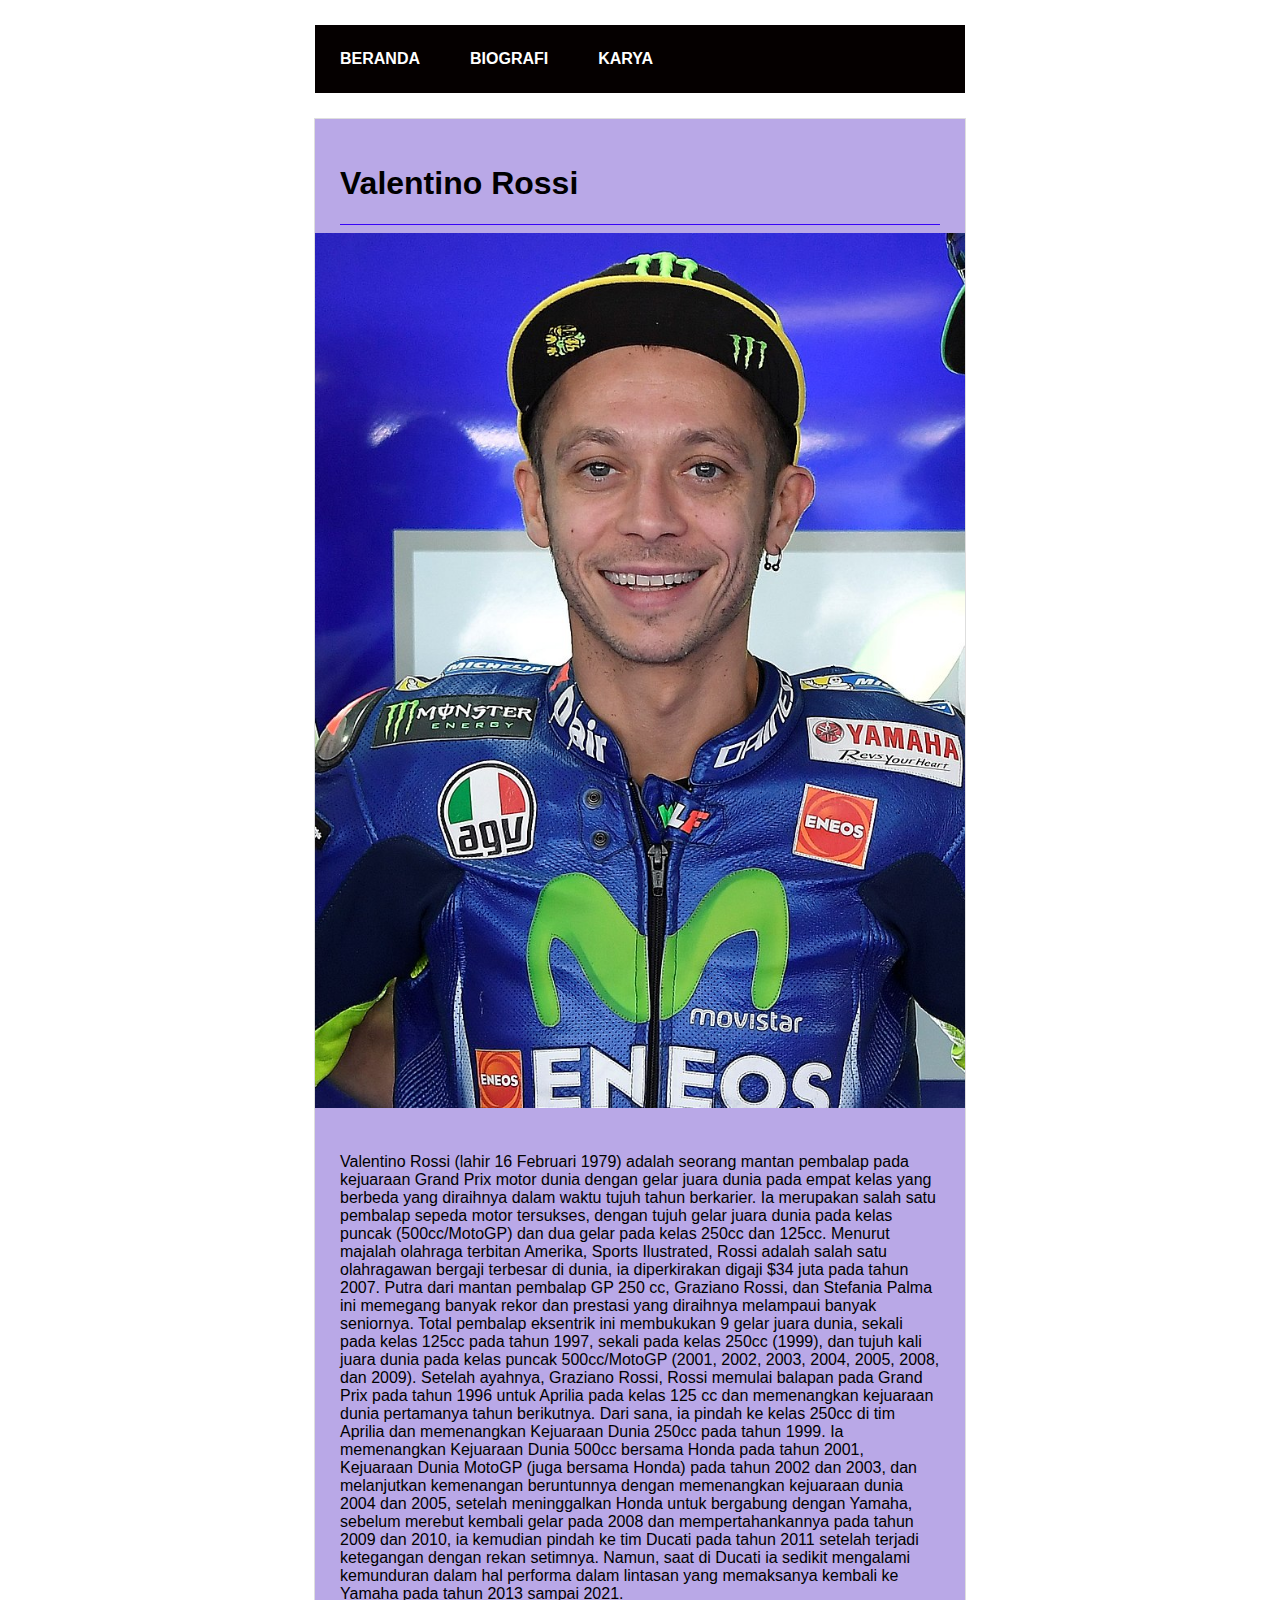
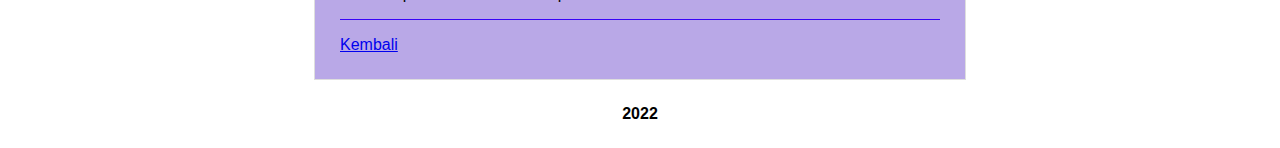
<file: 2.html>
<!DOCTYPE html>
<html>
<head>
	<title>UTS</title>
	<link rel="stylesheet" type="text/css" href="123.CSS">
</head>
<body>

<header>

</header>

<div class="wrap">
	<nav class="menu">
		<ul>
			<li>
				<a href="index.html">Beranda</a>
			</li>
			<li>
				<a href="2.html">Biografi</a>
			</li>
			<li>
				<a href="3.html">karya</a>
			</li>
			</ul>
	</nav>
        <div class="blog">
		<div class="jaw">
		<div class="post">
		</div>
		<h1><b style="color: black;"> Valentino Rossi  </b></h1>
		<hr>
         <img src="Valentino_Rossi_2017 (1).jpg">
		<p>
        Valentino Rossi (lahir 16 Februari 1979) adalah seorang mantan pembalap pada kejuaraan Grand Prix motor dunia dengan gelar juara dunia pada empat kelas yang berbeda yang diraihnya dalam waktu tujuh tahun berkarier. Ia merupakan salah satu pembalap sepeda motor tersukses, dengan tujuh gelar juara dunia pada kelas puncak (500cc/MotoGP) dan dua gelar pada kelas 250cc dan 125cc. Menurut majalah olahraga terbitan Amerika, Sports Ilustrated, Rossi adalah salah satu olahragawan bergaji terbesar di dunia, ia diperkirakan digaji $34 juta pada tahun 2007. Putra dari mantan pembalap GP 250 cc, Graziano Rossi, dan Stefania Palma ini memegang banyak rekor dan prestasi yang diraihnya melampaui banyak seniornya. Total pembalap eksentrik ini membukukan 9 gelar juara dunia, sekali pada kelas 125cc pada tahun 1997, sekali pada kelas 250cc (1999), dan tujuh kali juara dunia pada kelas puncak 500cc/MotoGP (2001, 2002, 2003, 2004, 2005, 2008, dan 2009).

			
		Setelah ayahnya, Graziano Rossi, Rossi memulai balapan pada Grand Prix pada tahun 1996 untuk Aprilia pada kelas 125 cc dan memenangkan kejuaraan dunia pertamanya tahun berikutnya. Dari sana, ia pindah ke kelas 250cc di tim Aprilia dan memenangkan Kejuaraan Dunia 250cc pada tahun 1999. Ia memenangkan Kejuaraan Dunia 500cc bersama Honda pada tahun 2001, Kejuaraan Dunia MotoGP (juga bersama Honda) pada tahun 2002 dan 2003, dan melanjutkan kemenangan beruntunnya dengan memenangkan kejuaraan dunia 2004 dan 2005, setelah meninggalkan Honda untuk bergabung dengan Yamaha, sebelum merebut kembali gelar pada 2008 dan mempertahankannya pada tahun 2009 dan 2010, ia kemudian pindah ke tim Ducati pada tahun 2011 setelah terjadi ketegangan dengan rekan setimnya. Namun, saat di Ducati ia sedikit mengalami kemunduran dalam hal performa dalam lintasan yang memaksanya kembali ke Yamaha pada tahun 2013 sampai 2021.
        <hr>
		</p>
        <a href="Home.html" class="jawa">Kembali</a>
		</div>
        </div>

		<footer><b>2022</b></footer>
		
    </body>
</html>
</file>
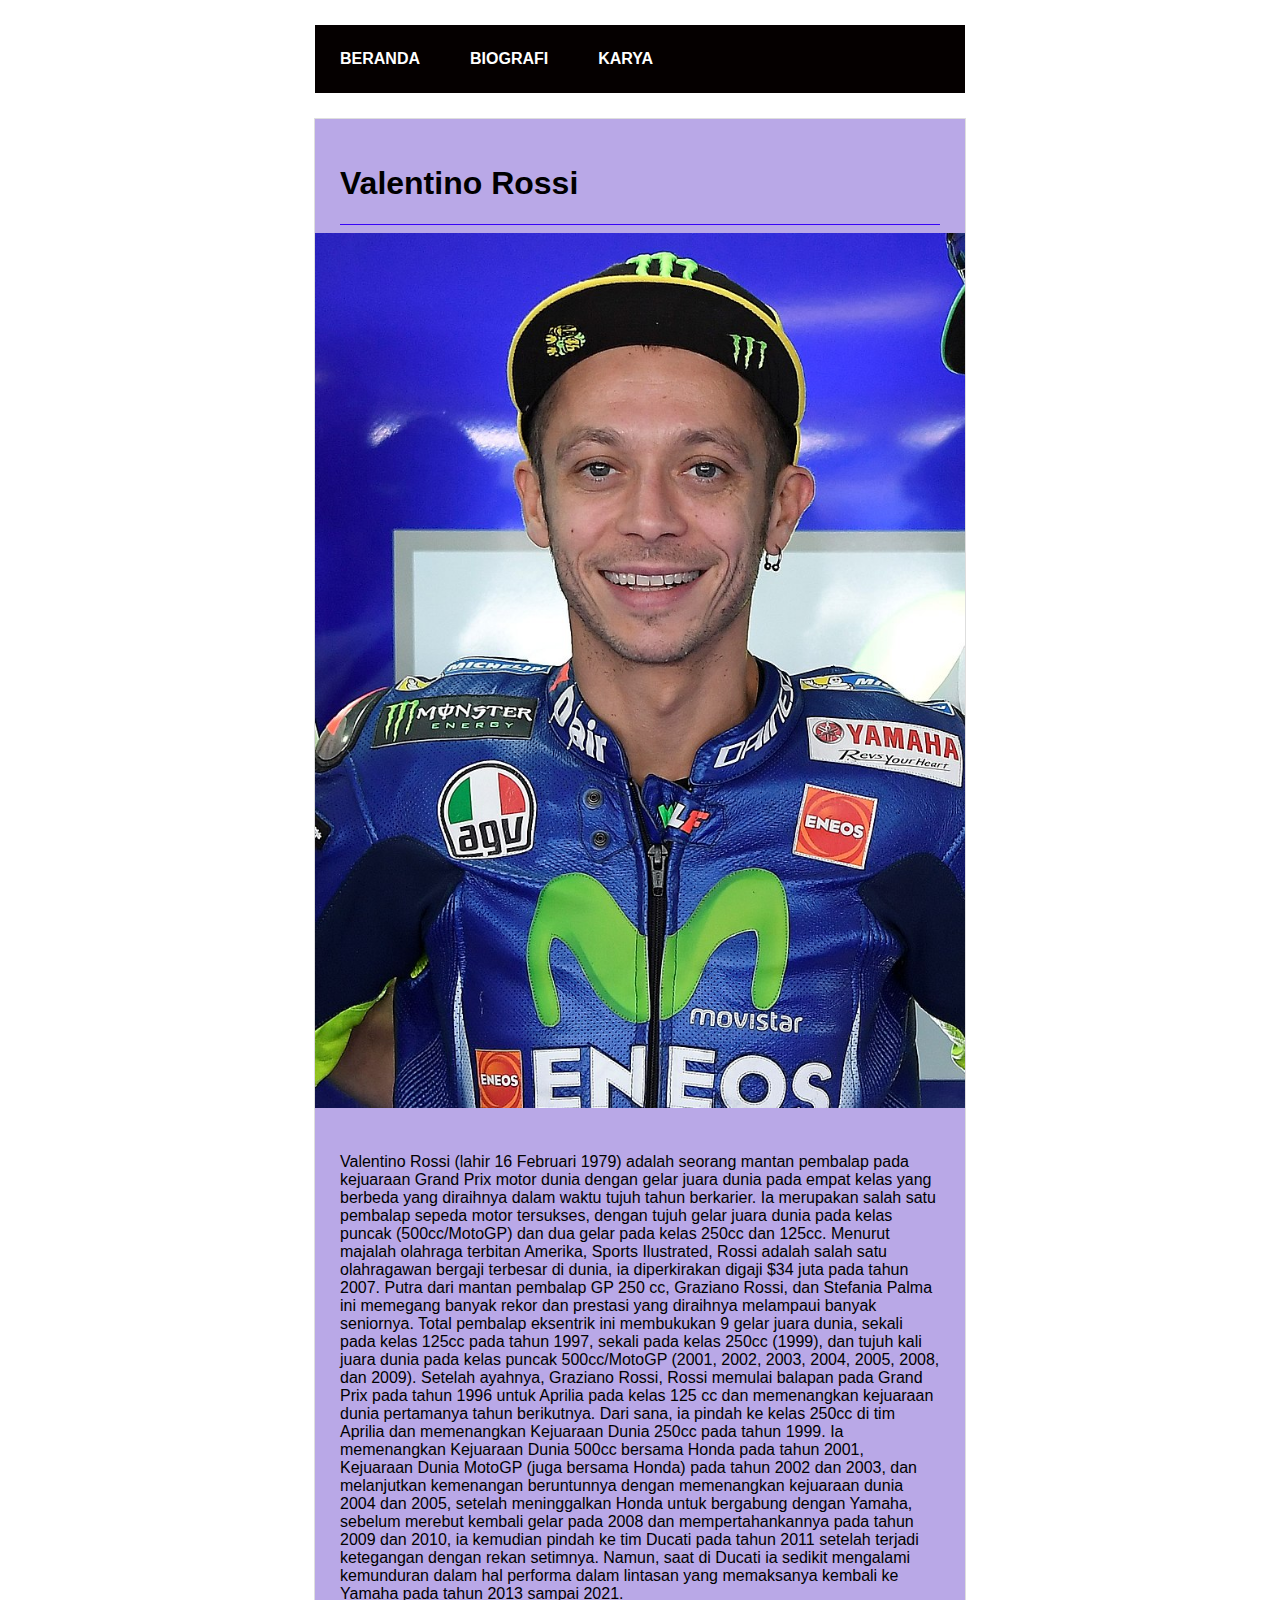
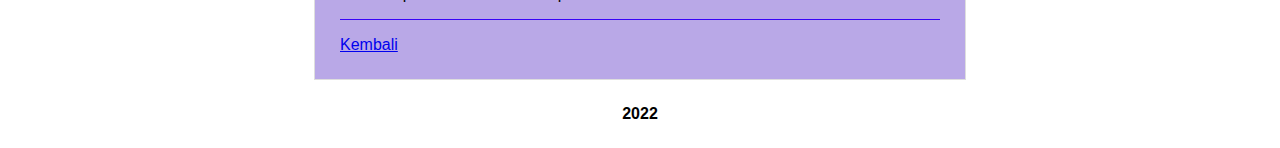
<file: UTS PEMROGRAMAN WEB/2.html>
<!DOCTYPE html>
<html>
<head>
	<title>UTS</title>
	<link rel="stylesheet" type="text/css" href="123.CSS">
</head>
<body>

<header>

</header>

<div class="wrap">
	<nav class="menu">
		<ul>
			<li>
				<a href="1.html">Beranda</a>
			</li>
			<li>
				<a href="2.html">Biografi</a>
			</li>
			<li>
				<a href="3.html">karya</a>
			</li>
			</ul>
	</nav>
        <div class="blog">
		<div class="jaw">
		<div class="post">
		</div>
		<h1><b style="color: black;"> Valentino Rossi  </b></h1>
		<hr>
         <img src="Valentino_Rossi_2017 (1).jpg">
		<p>
        Valentino Rossi (lahir 16 Februari 1979) adalah seorang mantan pembalap pada kejuaraan Grand Prix motor dunia dengan gelar juara dunia pada empat kelas yang berbeda yang diraihnya dalam waktu tujuh tahun berkarier. Ia merupakan salah satu pembalap sepeda motor tersukses, dengan tujuh gelar juara dunia pada kelas puncak (500cc/MotoGP) dan dua gelar pada kelas 250cc dan 125cc. Menurut majalah olahraga terbitan Amerika, Sports Ilustrated, Rossi adalah salah satu olahragawan bergaji terbesar di dunia, ia diperkirakan digaji $34 juta pada tahun 2007. Putra dari mantan pembalap GP 250 cc, Graziano Rossi, dan Stefania Palma ini memegang banyak rekor dan prestasi yang diraihnya melampaui banyak seniornya. Total pembalap eksentrik ini membukukan 9 gelar juara dunia, sekali pada kelas 125cc pada tahun 1997, sekali pada kelas 250cc (1999), dan tujuh kali juara dunia pada kelas puncak 500cc/MotoGP (2001, 2002, 2003, 2004, 2005, 2008, dan 2009).

			
		Setelah ayahnya, Graziano Rossi, Rossi memulai balapan pada Grand Prix pada tahun 1996 untuk Aprilia pada kelas 125 cc dan memenangkan kejuaraan dunia pertamanya tahun berikutnya. Dari sana, ia pindah ke kelas 250cc di tim Aprilia dan memenangkan Kejuaraan Dunia 250cc pada tahun 1999. Ia memenangkan Kejuaraan Dunia 500cc bersama Honda pada tahun 2001, Kejuaraan Dunia MotoGP (juga bersama Honda) pada tahun 2002 dan 2003, dan melanjutkan kemenangan beruntunnya dengan memenangkan kejuaraan dunia 2004 dan 2005, setelah meninggalkan Honda untuk bergabung dengan Yamaha, sebelum merebut kembali gelar pada 2008 dan mempertahankannya pada tahun 2009 dan 2010, ia kemudian pindah ke tim Ducati pada tahun 2011 setelah terjadi ketegangan dengan rekan setimnya. Namun, saat di Ducati ia sedikit mengalami kemunduran dalam hal performa dalam lintasan yang memaksanya kembali ke Yamaha pada tahun 2013 sampai 2021.
        <hr>
		</p>
        <a href="Home.html" class="jawa">Kembali</a>
		</div>
        </div>

		<footer><b>2022</b></footer>
		
    </body>
</html>
</file>
<file: 123.CSS>
body{
	background-image: url(https://p4.wallpaperbetter.com/wallpaper/533/647/735/line-background-abstract-background-geometric-hd-wallpaper-preview.jpg);
	margin:auto;
	background-size: 100%;
	background-attachment: fixed;
	font-family: 'Open Sans', sans-serif;
}
hr {
	border:0;
	background:#3905f7;
	height:1px;
}		 
header{
	text-align: center;
	color: #232323;
} 
header .judul{
	font-size: 17pt;
	font-style: bold;
	color: rgb(0, 0, 0);
}
header .deskripsi{
	color :rgb(0, 0, 0);
	font-size: 11pt;
} 
.wrap {
	width: 950px;
	margin:25px auto;
}
nav.menu ul {
	overflow:hidden;
	color:#fff;
	list-style: none;
	
	padding:0;
	width: 650px;
	margin:auto;
	background: #050000;
	
}
nav.menu ul li {
	margin:0;
	float:left;
}
nav.menu ul a {
	padding:25px;
	display:block;
	font-weight:600;
	font-size: 16px;
	color:#fff;
	text-transform: uppercase;
	transition: all 0.5s ease;
	text-decoration: none;
}
nav.menu ul a:hover {
	text-decoration: underline;
	background:#40b114;
}
.blog {
	
	margin:auto;
}
.post {
	text-align: right;
}
.jaw {
	width:600px;
	padding:25px;
	margin:25px auto;
	background: rgb(185, 168, 231);
	border:1px solid #dedede;
	
}
.jaw img {
	min-width: 650px;
	margin:0 0 25px -25px;
	max-width: 650px;
}
.jaw .jawa:hover {
	margin-left:10px;
}
footer{
	text-align: center;
}
</file>
<file: UTS PEMROGRAMAN WEB/123.CSS>
body{
	background-image: url(https://p4.wallpaperbetter.com/wallpaper/533/647/735/line-background-abstract-background-geometric-hd-wallpaper-preview.jpg);
	margin:auto;
	background-size: 100%;
	background-attachment: fixed;
	font-family: 'Open Sans', sans-serif;
}
hr {
	border:0;
	background:#3905f7;
	height:1px;
}		 
header{
	text-align: center;
	color: #232323;
} 
header .judul{
	font-size: 17pt;
	font-style: bold;
	color: rgb(0, 0, 0);
}
header .deskripsi{
	color :rgb(0, 0, 0);
	font-size: 11pt;
} 
.wrap {
	width: 950px;
	margin:25px auto;
}
nav.menu ul {
	overflow:hidden;
	color:#fff;
	list-style: none;
	
	padding:0;
	width: 650px;
	margin:auto;
	background: #050000;
	
}
nav.menu ul li {
	margin:0;
	float:left;
}
nav.menu ul a {
	padding:25px;
	display:block;
	font-weight:600;
	font-size: 16px;
	color:#fff;
	text-transform: uppercase;
	transition: all 0.5s ease;
	text-decoration: none;
}
nav.menu ul a:hover {
	text-decoration: underline;
	background:#40b114;
}
.blog {
	
	margin:auto;
}
.post {
	text-align: right;
}
.jaw {
	width:600px;
	padding:25px;
	margin:25px auto;
	background: rgb(185, 168, 231);
	border:1px solid #dedede;
	
}
.jaw img {
	min-width: 650px;
	margin:0 0 25px -25px;
	max-width: 650px;
}
.jaw .jawa:hover {
	margin-left:10px;
}
footer{
	text-align: center;
}
</file>
